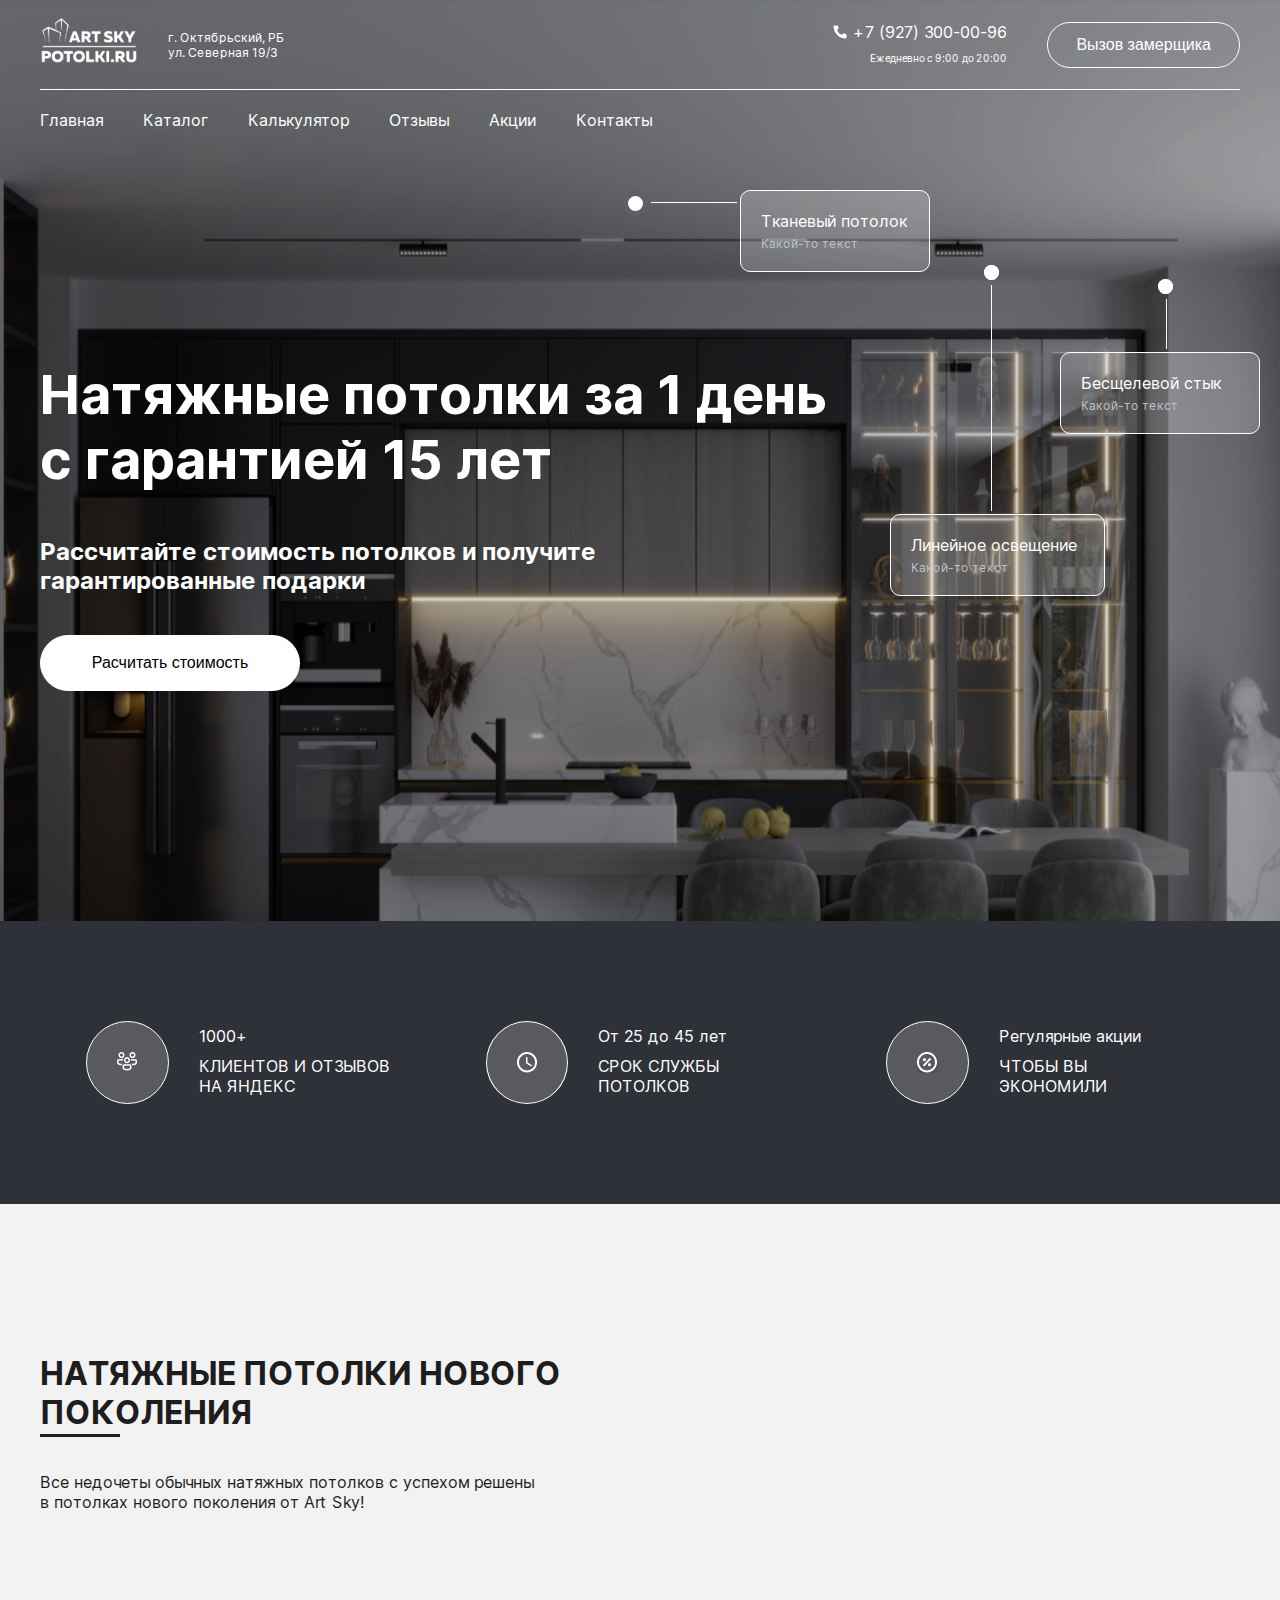
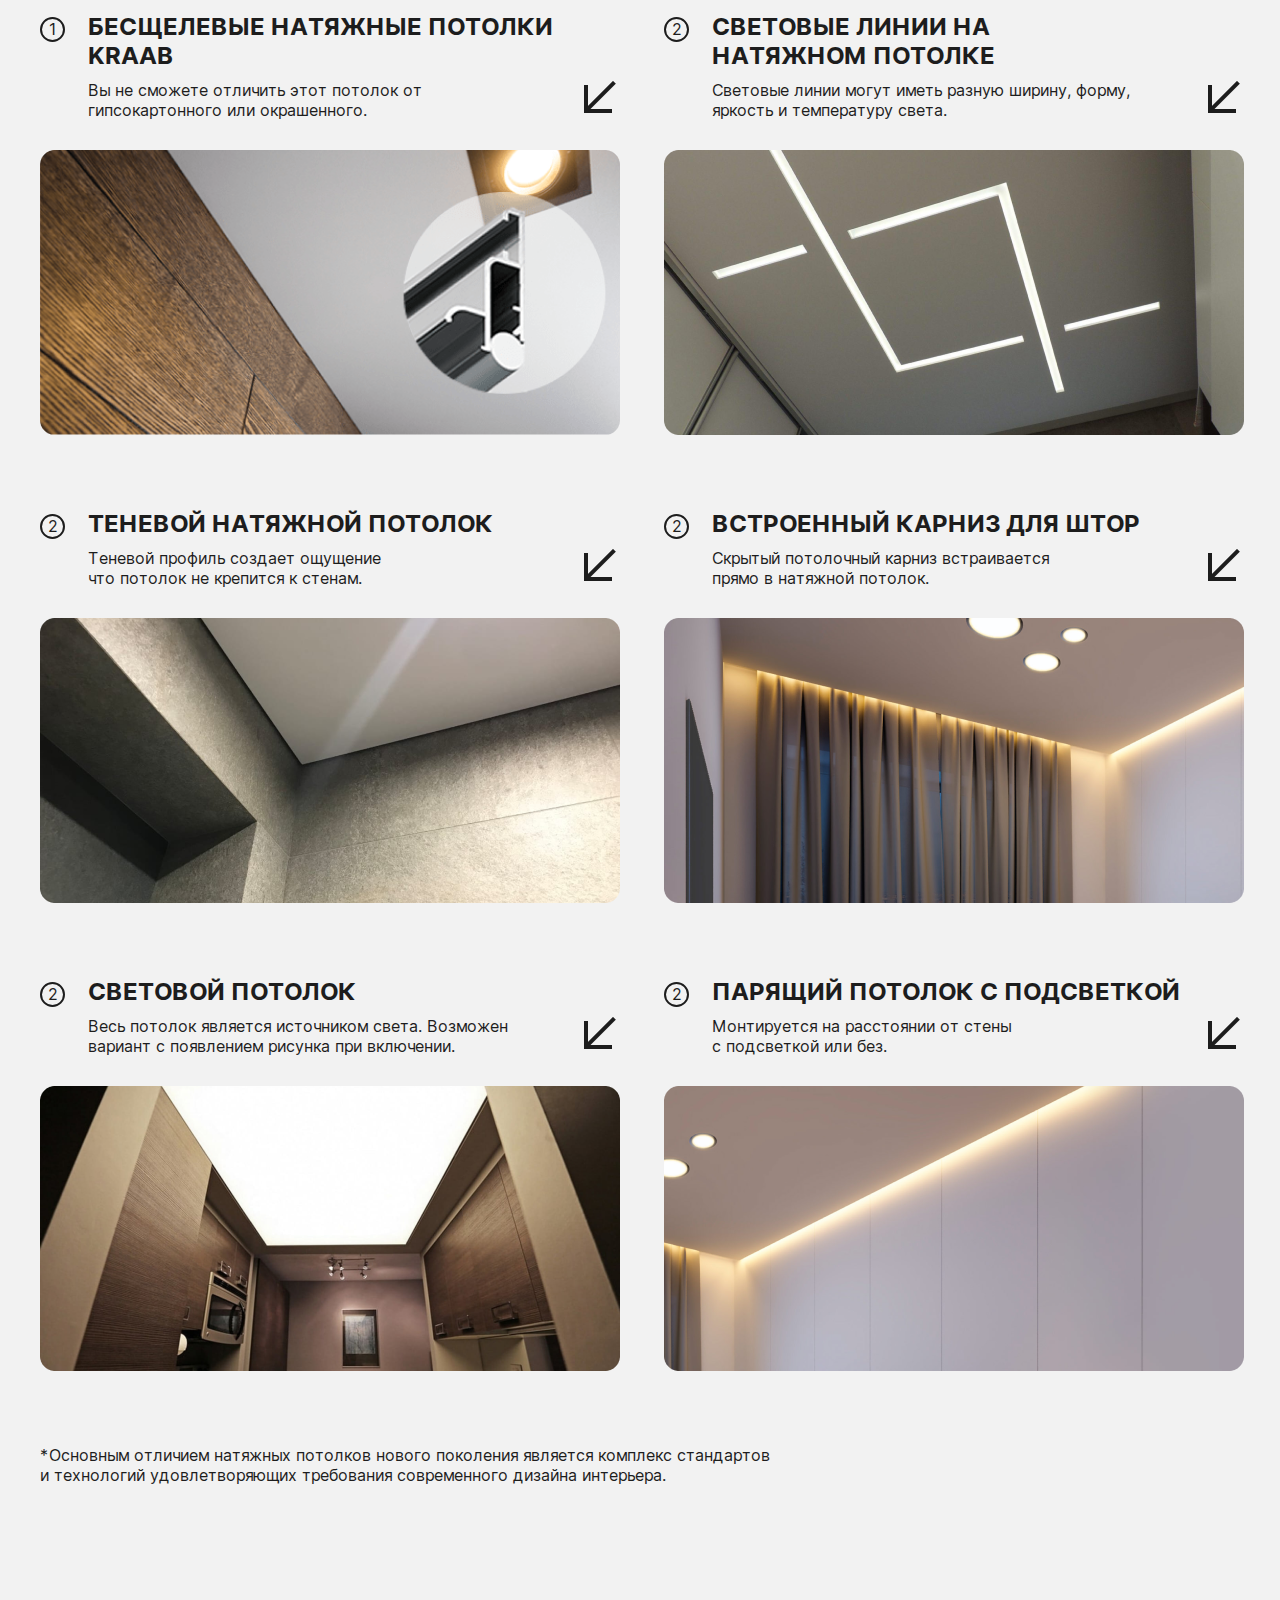
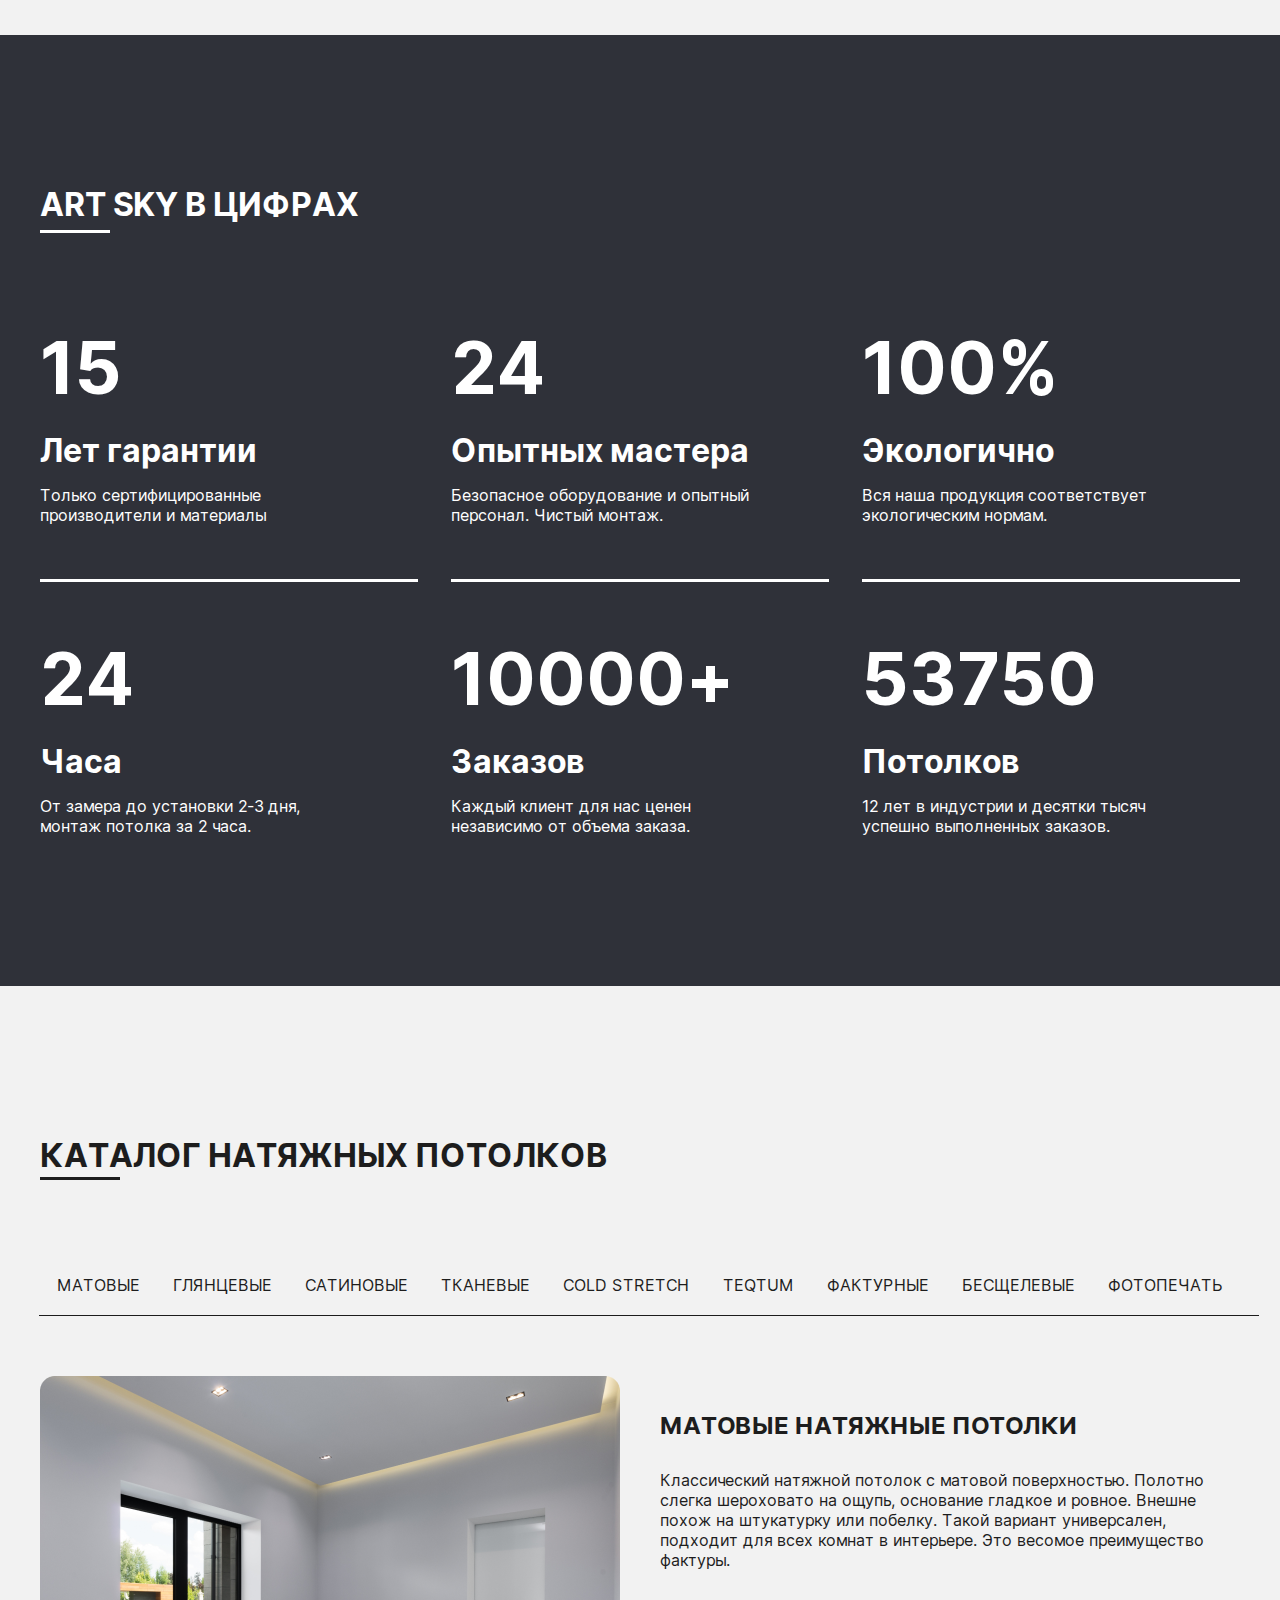
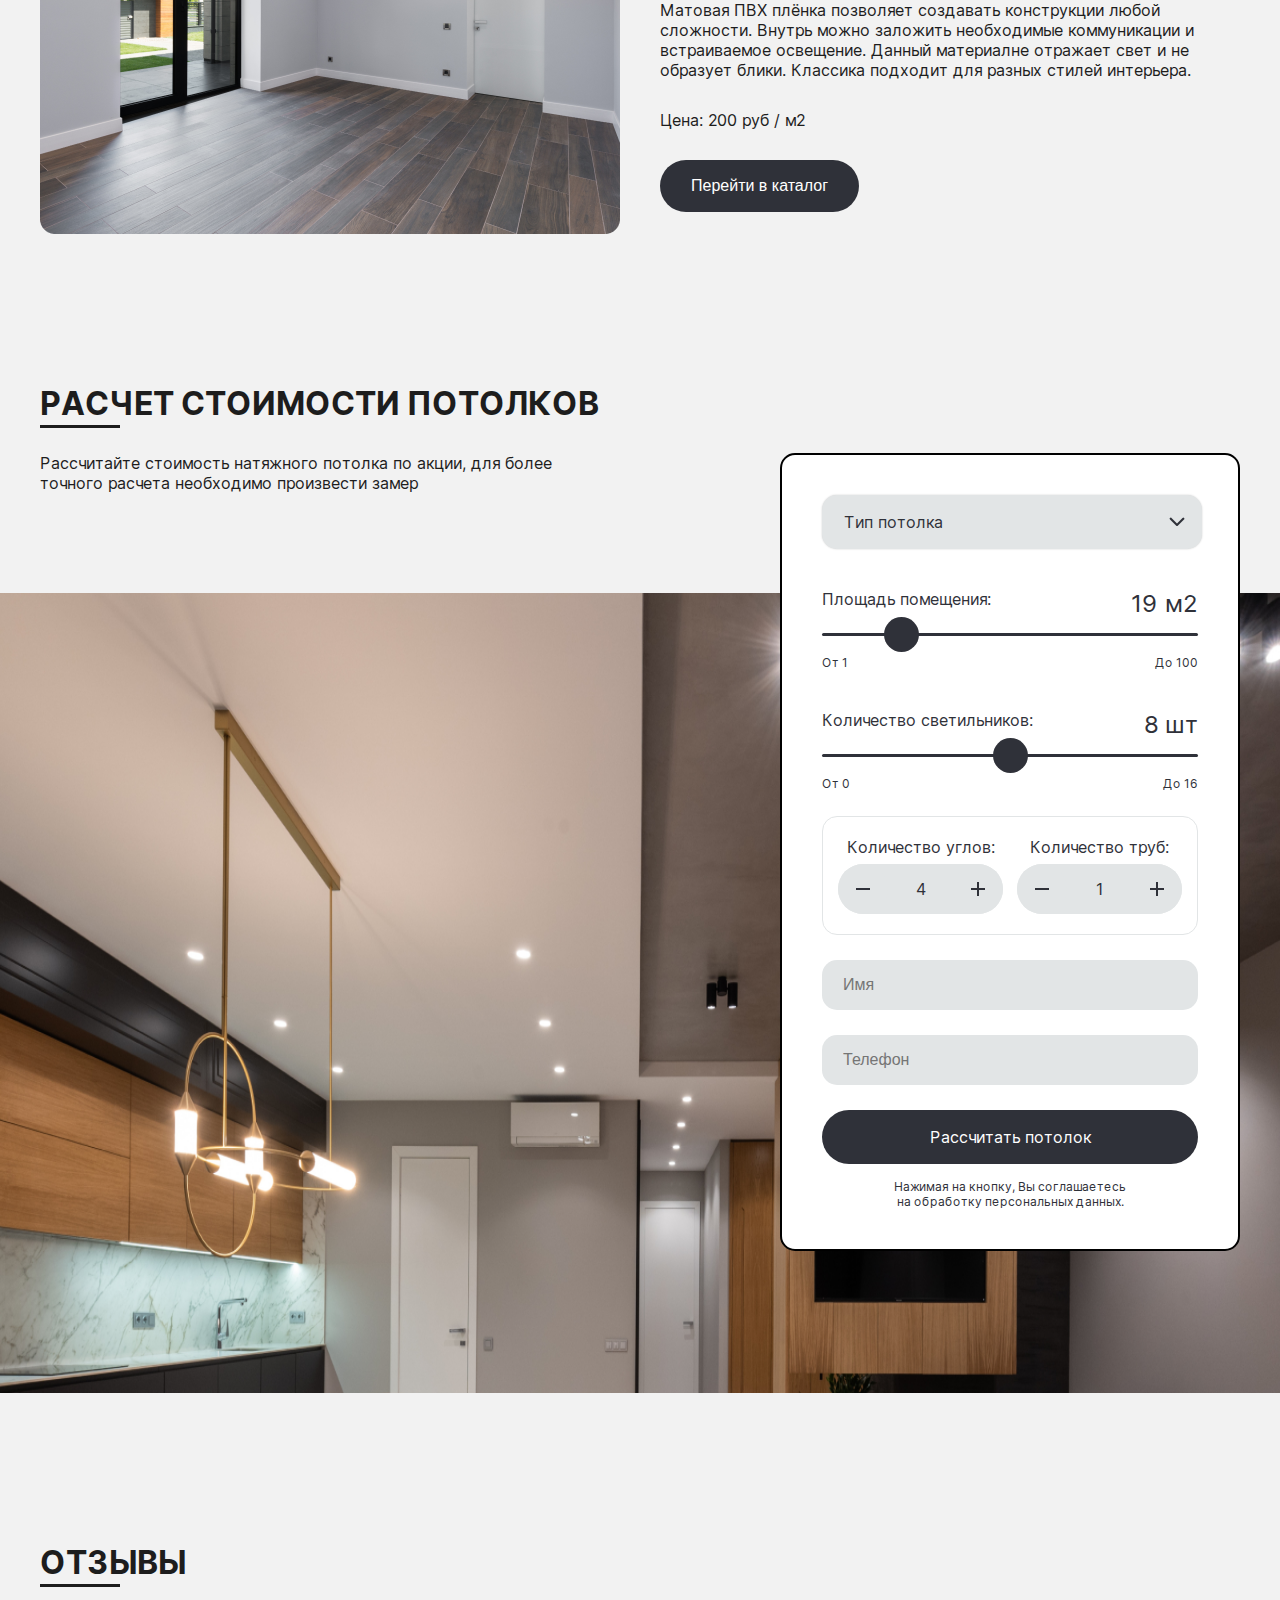
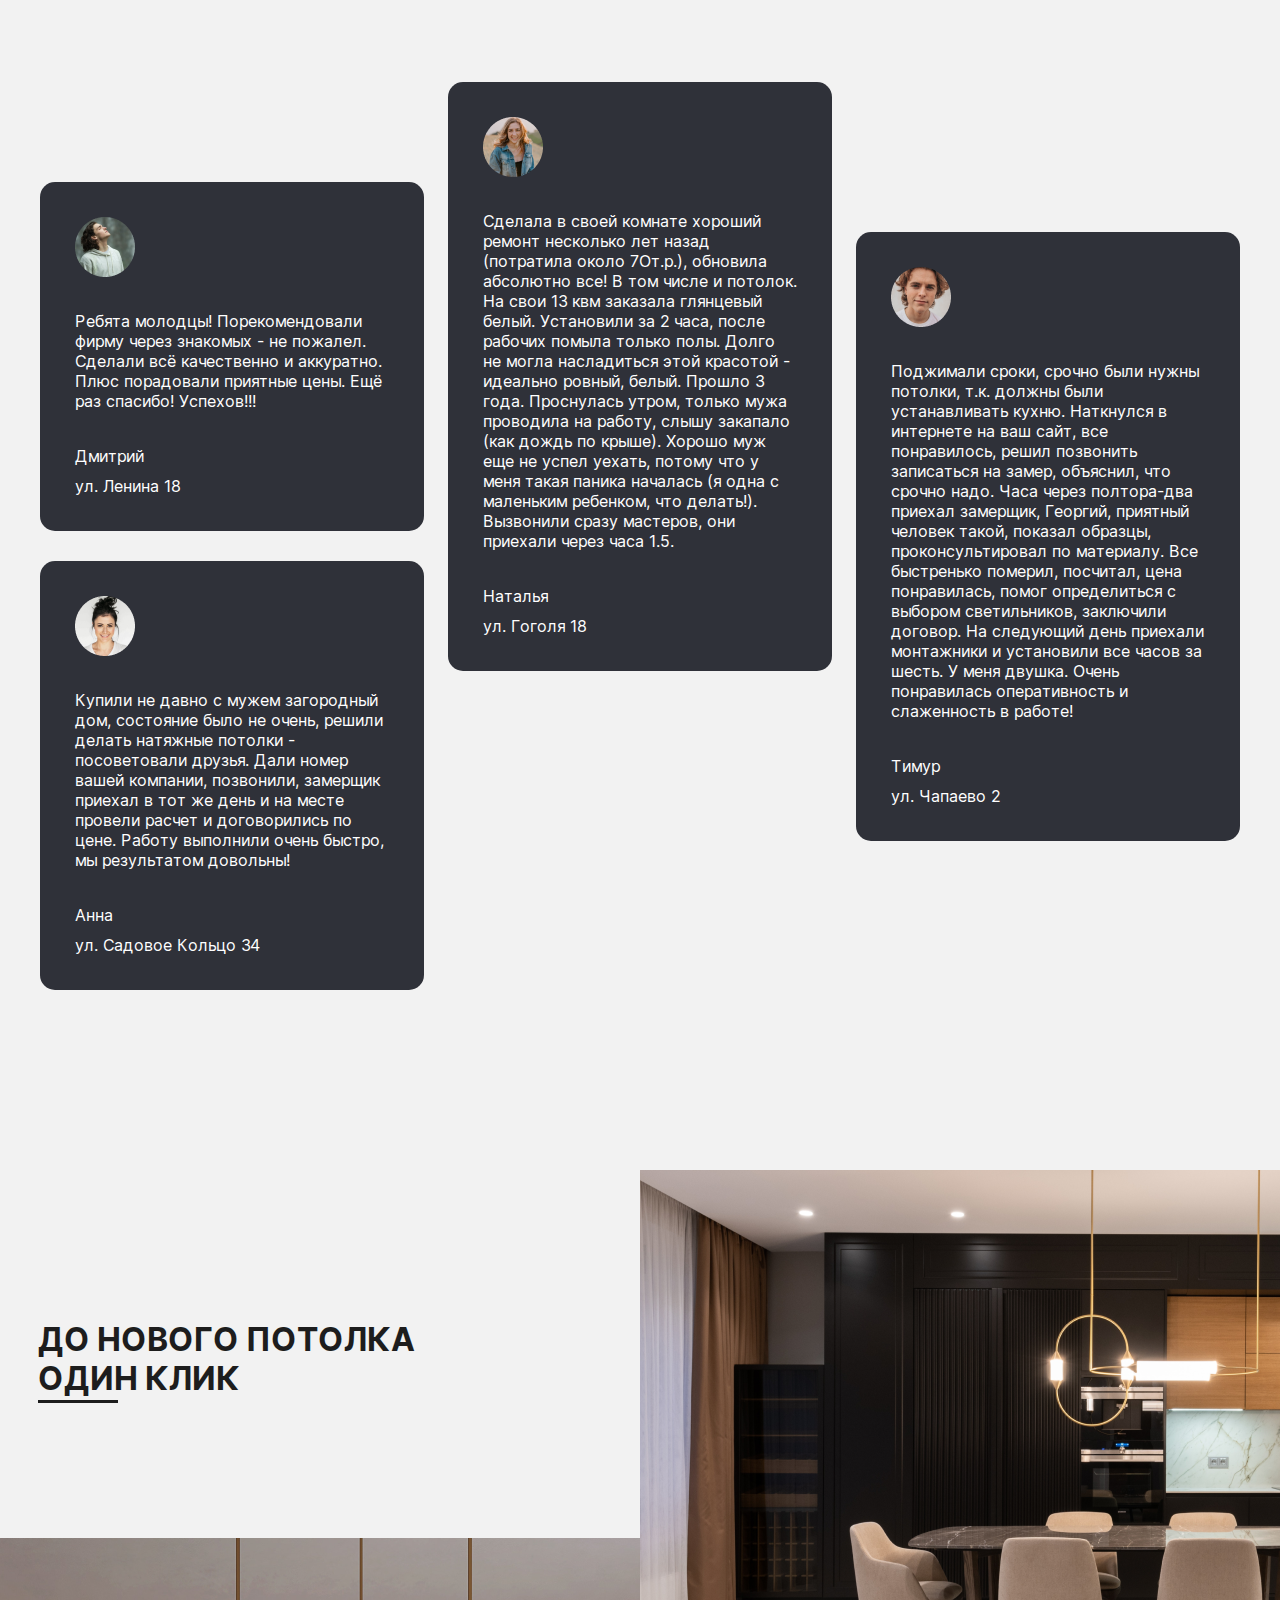
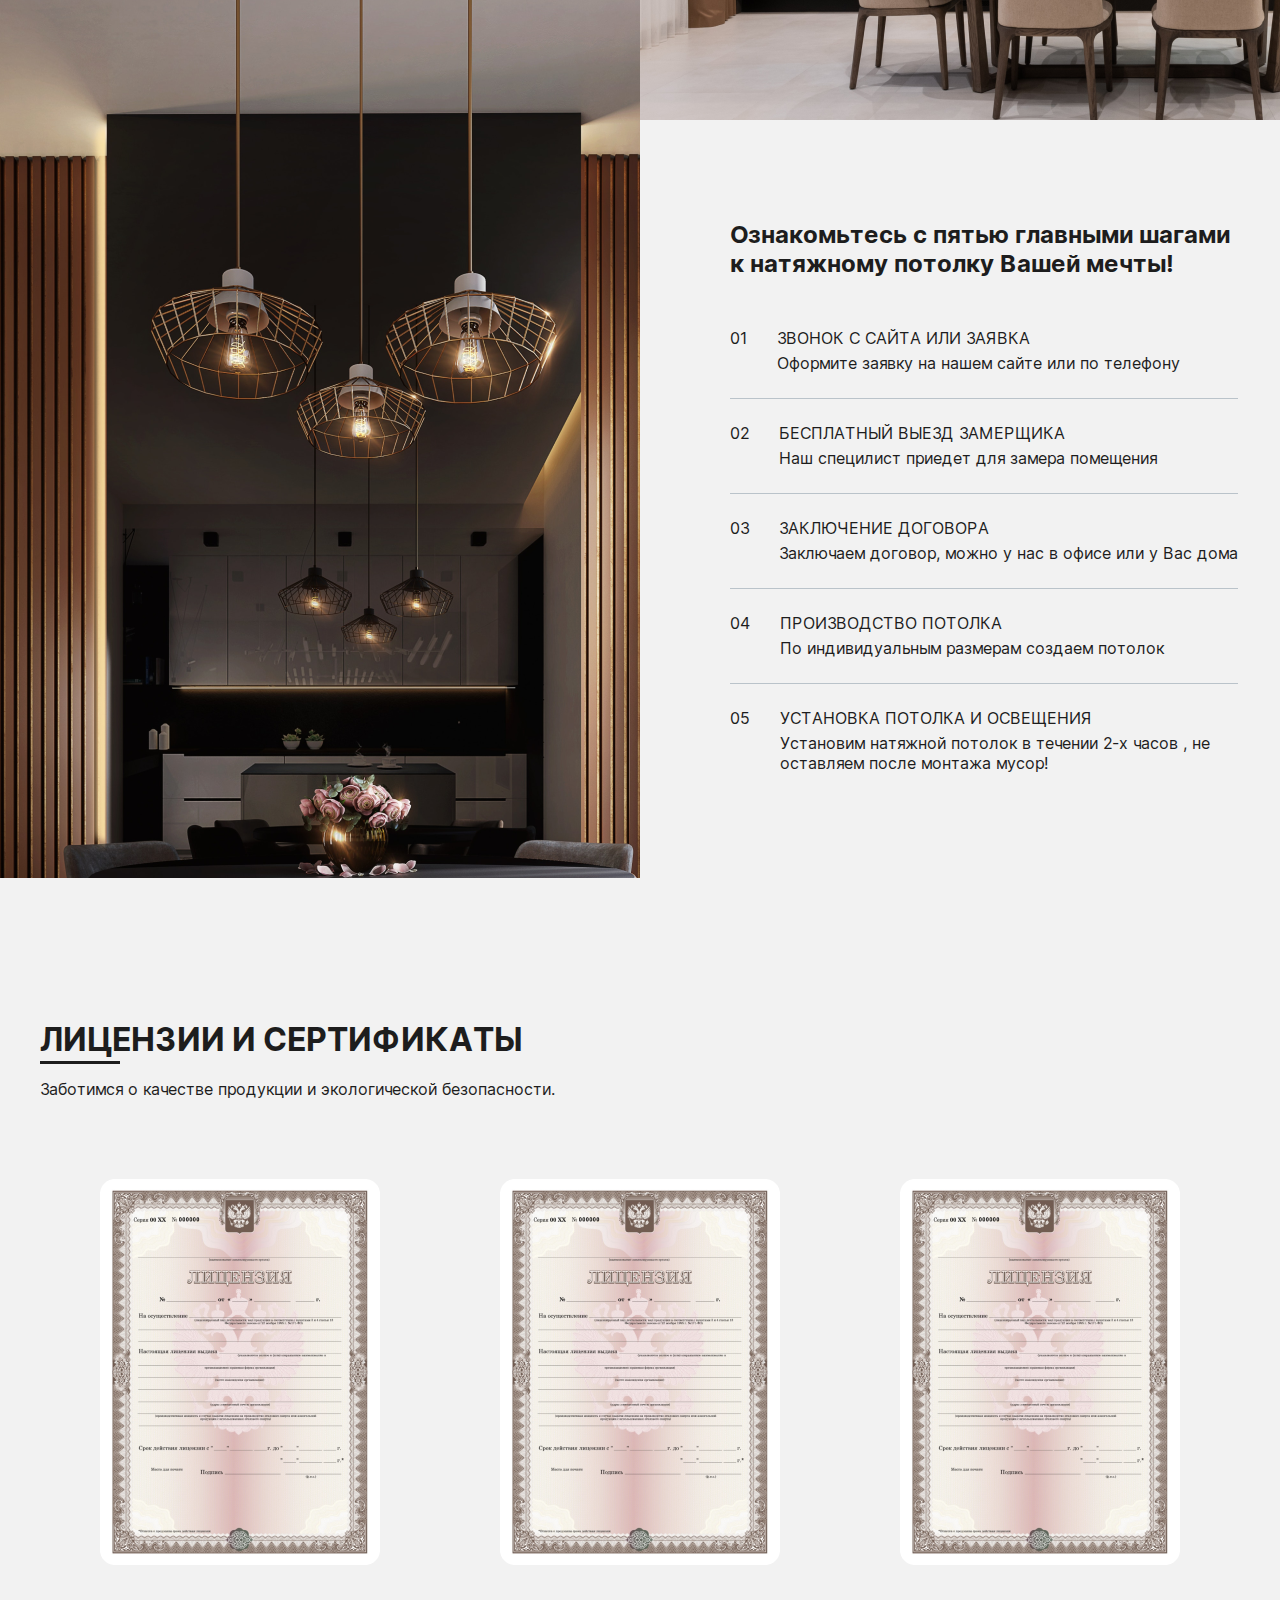
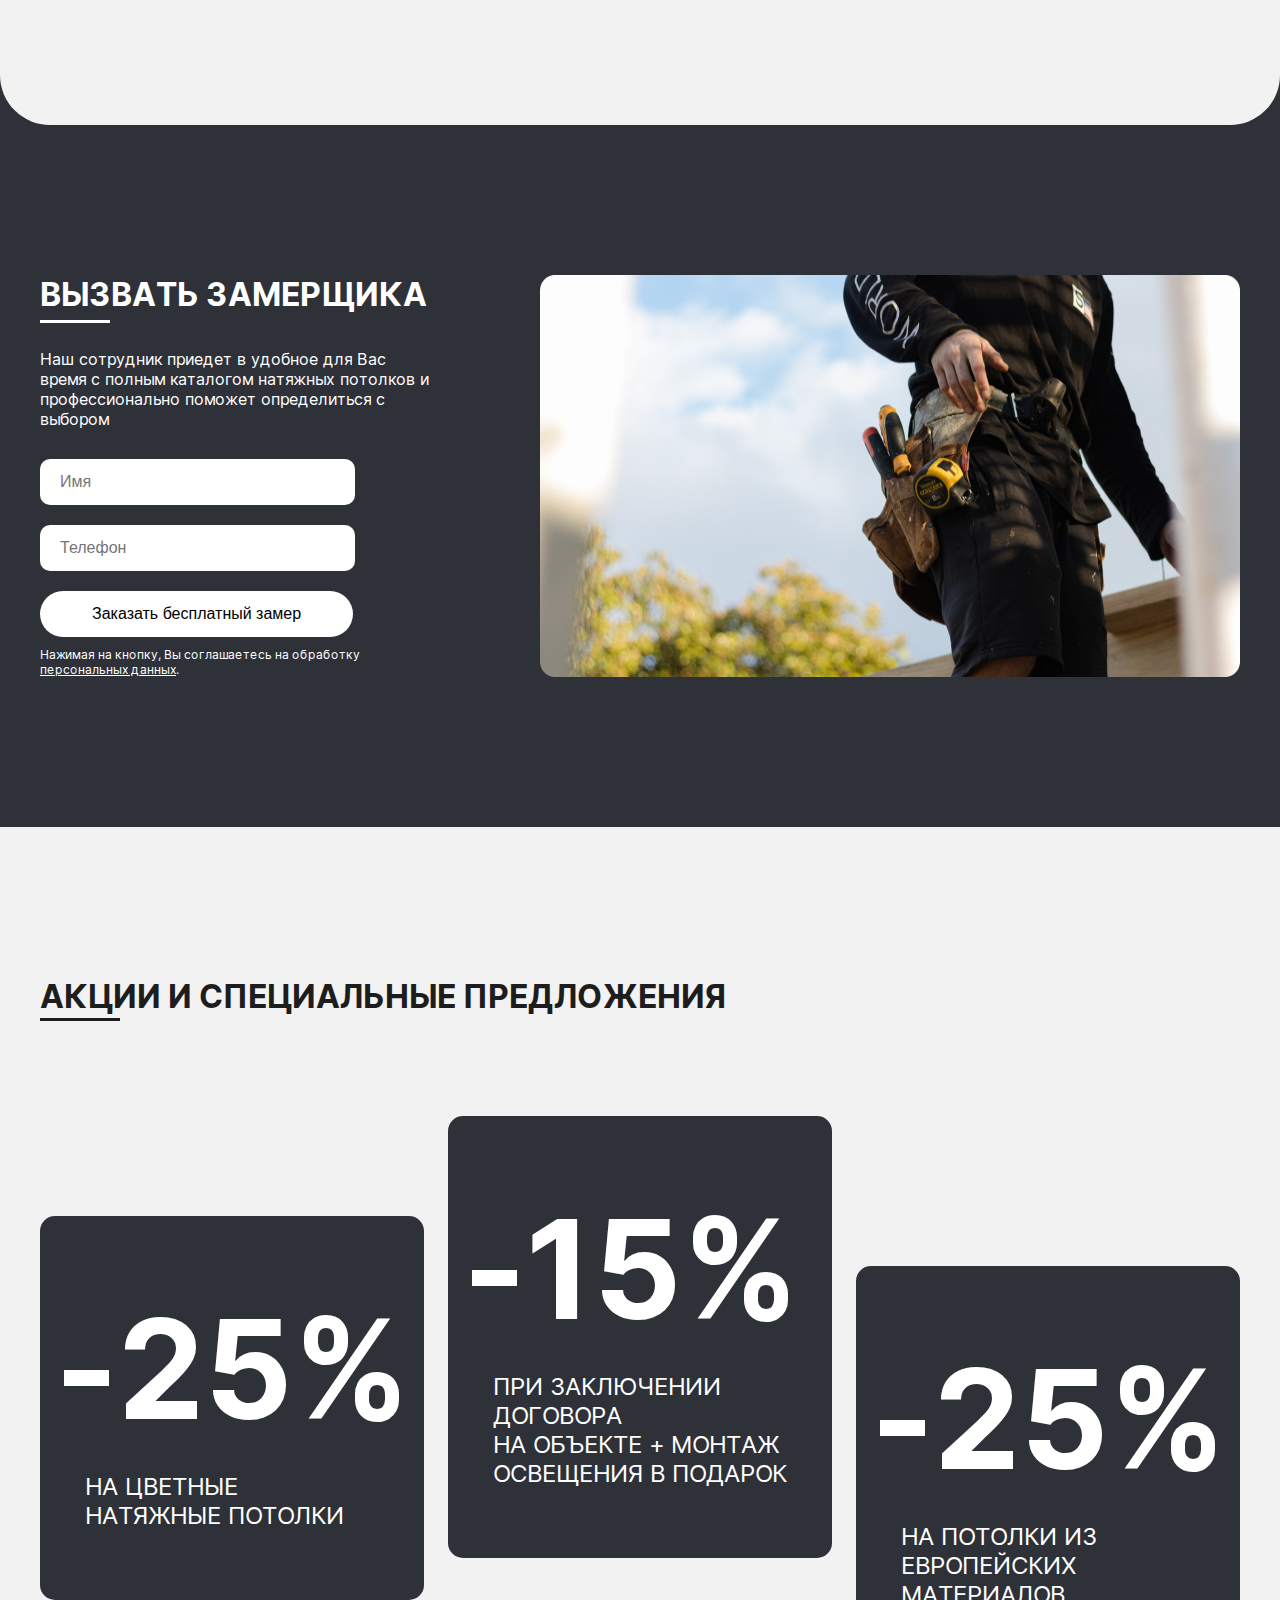
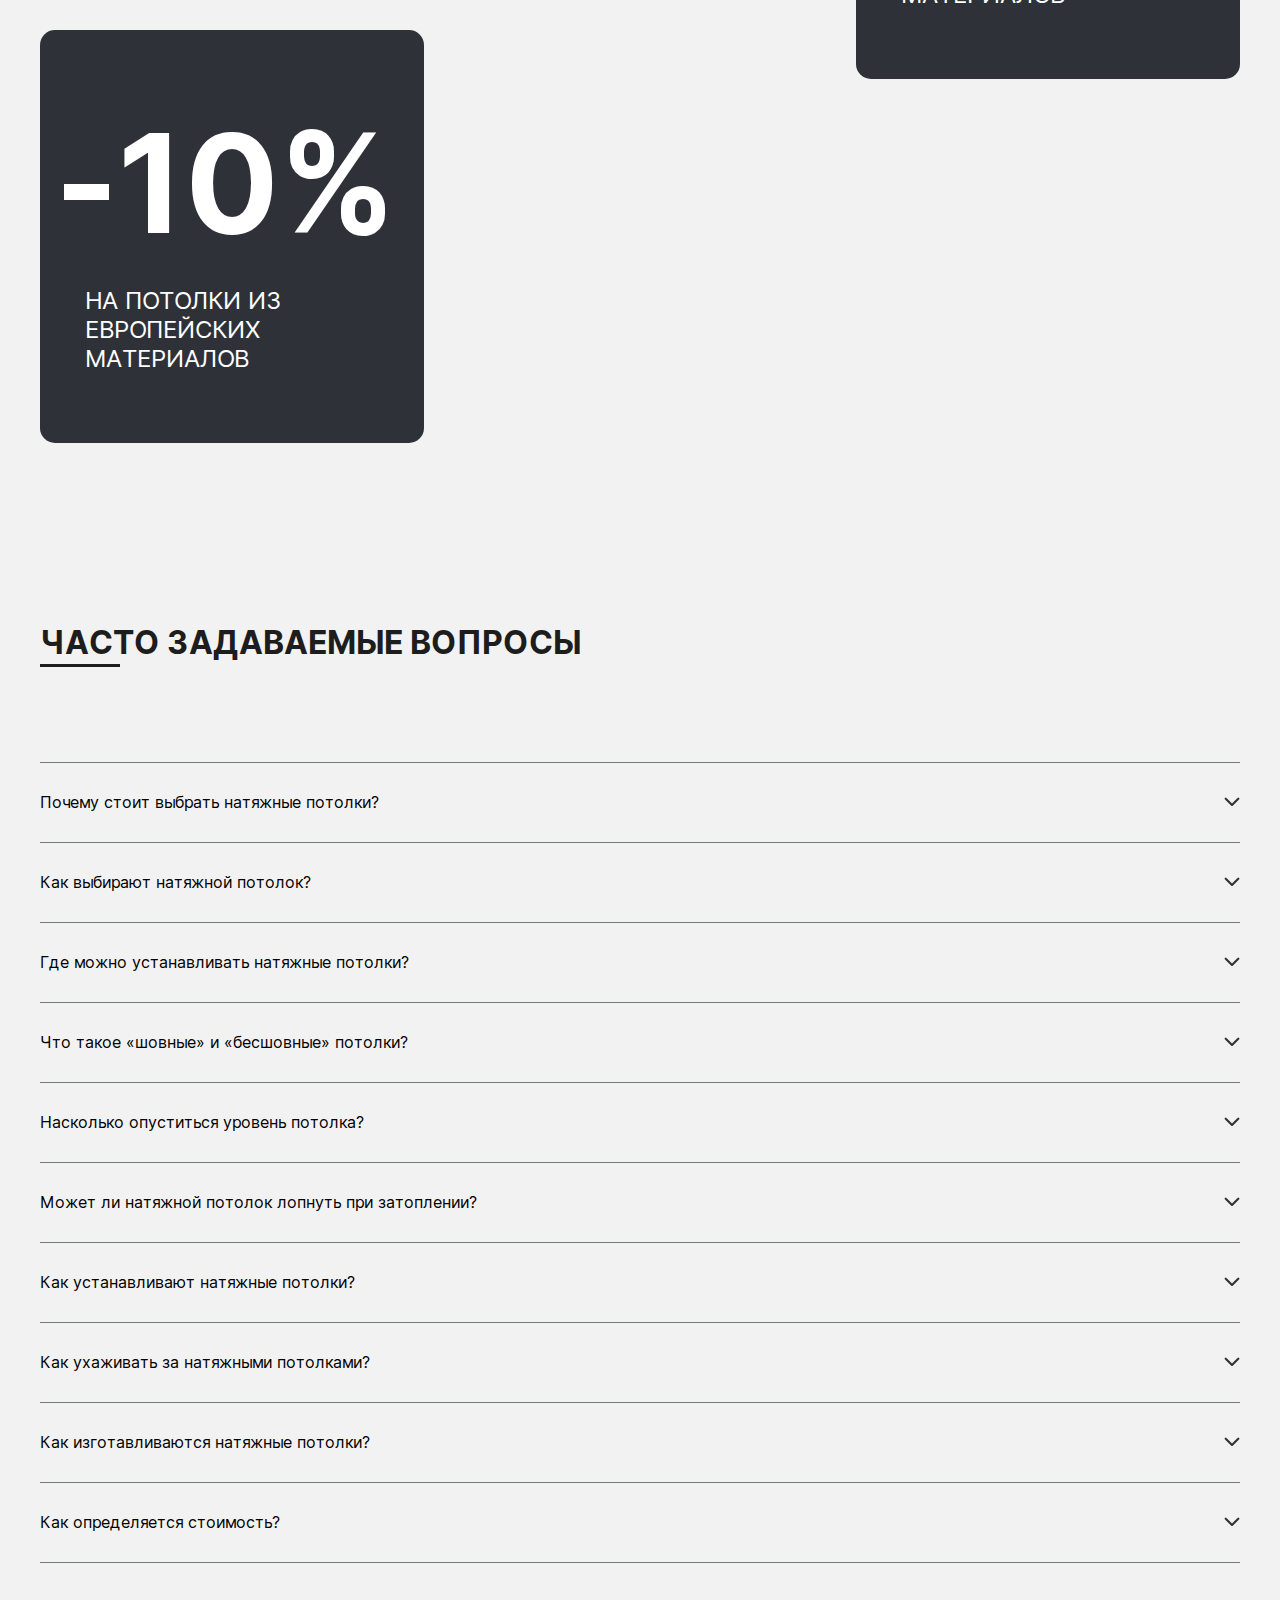
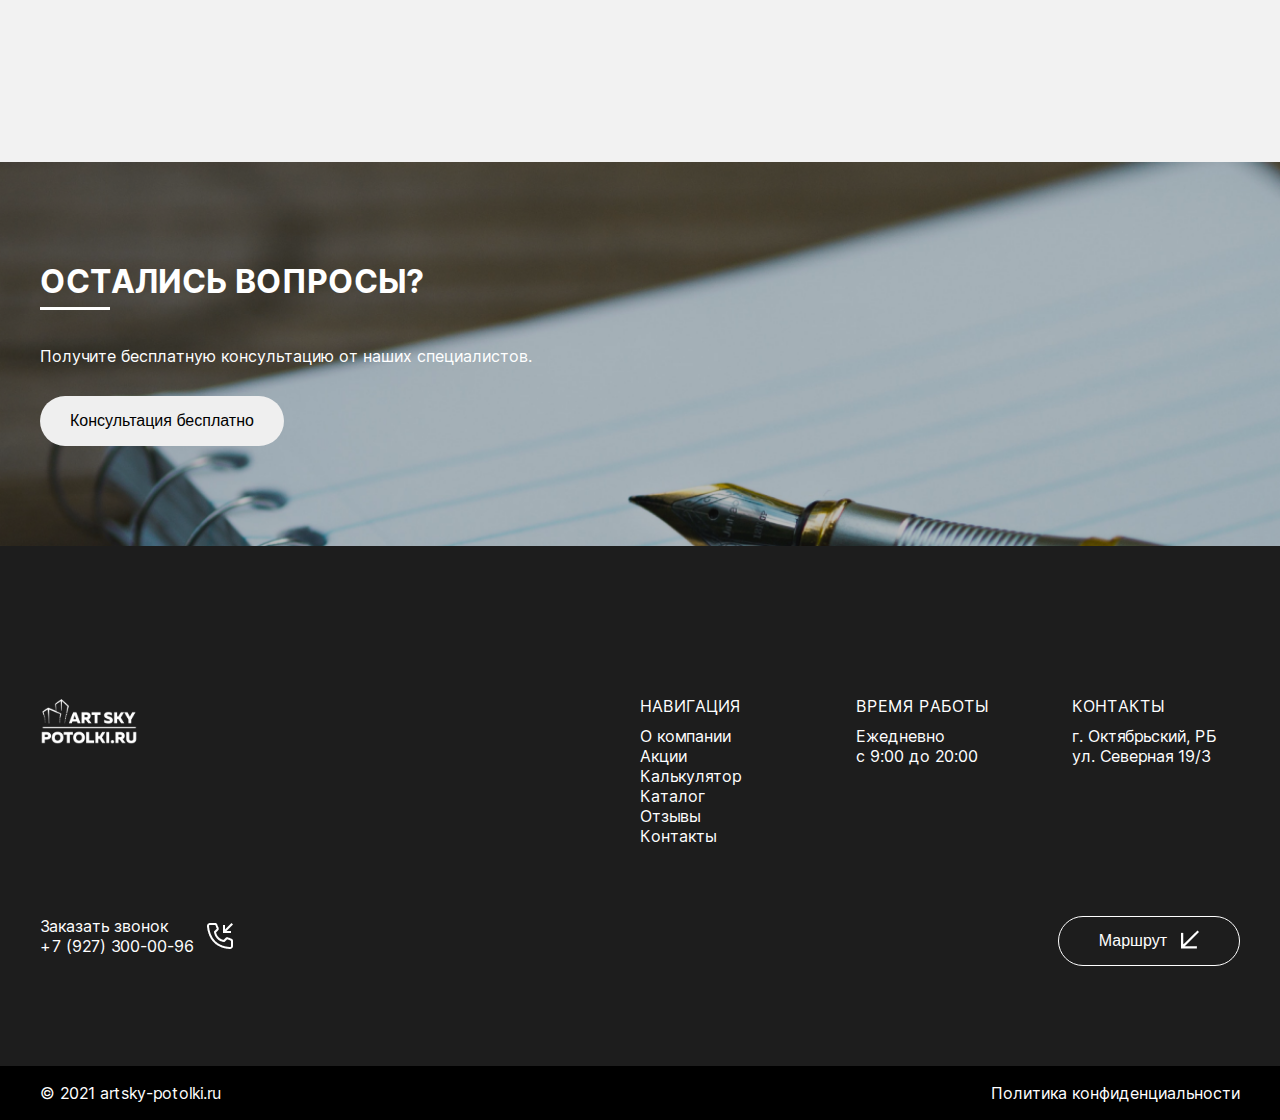
<file: index.html>
<!DOCTYPE html>
<html lang="en">
<head>
  <meta charset="UTF-8">
  <meta http-equiv="X-UA-Compatible" content="IE=edge">
  <meta name="viewport" content="width=device-width, initial-scale=1.0">
  <link rel="stylesheet" href="css/">
  <link rel="stylesheet" href="css/style.min.css">
  <title>Document</title>
</head>
<body>

  <header class="header">
    <div class="container">

      <div class="header__wrapper">
        <div class="header__left">
          <a href="/" class="header__logo">
            <img src="./images/logo.svg" alt="Натяжные потолки">
          </a>
          <div class="header__address">
            <p>г. Октябрьский, РБ</p>
            <p>ул. Северная 19/3</p>
          </div>
        </div>
        <div class="header__right">
          <div class="header__contact">
            <div class="header__number">
              <img src="./images/carbon_phone-filled.svg" alt="">
              <p>+7 (927) 300-00-96</p>
            </div>
            <p>Ежедневно с 9:00 до 20:00</p>
          </div>
          <button class="btn header__btn">Вызов замерщика</button>
        </div>
      </div>

      <div class="line"></div>

      <nav>
        <ul class="navbar">
          <li>Главная</li>
          <li>Каталог</li>
          <li>Калькулятор</li>
          <li>Отзывы</li>
          <li>Акции</li>
          <li>Контакты</li>
        </ul>
      </nav>

      <div class="header__content">
        <div class="header__rectangle rectangle__first">
          <p>Тканевый потолок</p>
          <p class="rectangle__text">Какой-то текст</p>
        </div>
        <div class="header__content__wrapper">
          <div class="content__left">
            <div class="header__title">Натяжные потолки за 1 день с гарантией 15 лет</div>
            <div class="header__text">Рассчитайте стоимость потолков и получите гарантированные подарки</div>
            <button class="btn header__content-btn">Расчитать стоимость</button>
          </div>
          <div class="content__right">
            <div class="header__rectangle rectangle__second">
              <p>Бесщелевой стык</p>
              <p class="rectangle__text">Какой-то текст</p>
            </div>
            <div class="header__rectangle rectangle__third">
              <p>Линейное освещение</p>
              <p class="rectangle__text">Какой-то текст</p>
            </div>
          </div>
        </div>
      </div>

    </div>
  </header>

  <section class="theses">
    <div class="container">

      <div class="theses__row">

        <div class="theses__item">
          <div class="theses__item-ico">
            <img src="images/tesis1.png" alt="">
          </div>
          <div class="theses__item-content">
            <div class="theses__item-title">1000+</div>
            <div class="theses__item-text">Клиентов и отзывов на Яндекс</div>
          </div>
        </div>

        <div class="theses__item">
          <div class="theses__item-ico">
            <img src="images/tesis2.png" alt="">
          </div>
          <div class="theses__item-content">
            <div class="theses__item-title">От 25 до 45 лет</div>
            <div class="theses__item-text">Срок службы потолков</div>
          </div>
        </div>

        <div class="theses__item">
          <div class="theses__item-ico">
            <img src="images/tesis3.png" alt="Регулярные акции, чтобы вы экономили">
          </div>
          <div class="theses__item-content">
            <div class="theses__item-title">Регулярные акции</div>
            <div class="theses__item-text">Чтобы вы экономили</div>
          </div>
        </div>

      </div>

    </div>
  </section>

  <section class="new-generation">
    <div class="container">

      <div class="black__title">Натяжные потолки нового поколения</div>
      <div class="new-generation__description">Все недочеты обычных натяжных потолков с успехом решены в потолках нового поколения от Art Sky!</div>

      <div class="new-generation__cards">

        <div class="new-generation__item">
          <div class="new-generation__item-content">
            <div class="new-generation__item-num">
              <span>1</span>
            </div>
            <div class="new-generation__item-block">
              <div class="new-generation__item-title">БЕСЩЕЛЕВЫЕ НАТЯЖНЫЕ ПОТОЛКИ KRAAB</div>
              <div class="new-generation__item-descr">
                <div class="new-generation__item-text">Вы не сможете отличить этот потолок от <br> гипсокартонного или окрашенного.</div>
                <a class="new-generation__item-arrow" href="/">
                  <img src="images/arrow.png" alt="">
                </a>
              </div>
            </div>
          </div>
          <img src="images/newGeneration1.png" alt="">
        </div>

        <div class="new-generation__item">
          <div class="new-generation__item-content">
            <div class="new-generation__item-num">
              <span>2</span>
            </div>
            <div class="new-generation__item-block">
              <div class="new-generation__item-title">СВЕТОВЫЕ ЛИНИИ НА <br> НАТЯЖНОМ ПОТОЛКЕ</div>
              <div class="new-generation__item-descr">
                <div class="new-generation__item-text">Световые линии могут иметь разную ширину, форму, <br> яркость и температуру света.</div>
                <a class="new-generation__item-arrow" href="/">
                  <img src="images/arrow.png" alt="">
                </a>
              </div>
            </div>
          </div>
          <img src="images/newGeneration2.png" alt="">
        </div>

        <div class="new-generation__item">
          <div class="new-generation__item-content">
            <div class="new-generation__item-num">
              <span>2</span>
            </div>
            <div class="new-generation__item-block">
              <div class="new-generation__item-title">ТЕНЕВОЙ НАТЯЖНОЙ ПОТОЛОК</div>
              <div class="new-generation__item-descr">
                <div class="new-generation__item-text">Теневой профиль создает ощущение <br> что потолок не крепится к стенам.</div>
                <a class="new-generation__item-arrow" href="/">
                  <img src="images/arrow.png" alt="">
                </a>
              </div>
            </div>
          </div>
          <img src="images/newGeneration3.png" alt="">
        </div>

        <div class="new-generation__item">
          <div class="new-generation__item-content">
            <div class="new-generation__item-num">
              <span>2</span>
            </div>
            <div class="new-generation__item-block">
              <div class="new-generation__item-title">ВСТРОЕННЫЙ КАРНИЗ ДЛЯ ШТОР</div>
              <div class="new-generation__item-descr">
                <div class="new-generation__item-text">Скрытый потолочный карниз встраивается <br> прямо в натяжной потолок.</div>
                <a class="new-generation__item-arrow" href="/">
                  <img src="images/arrow.png" alt="">
                </a>
              </div>
            </div>
          </div>
          <img src="images/newGeneration4.png" alt="">
        </div>

        <div class="new-generation__item">
          <div class="new-generation__item-content">
            <div class="new-generation__item-num">
              <span>2</span>
            </div>
            <div class="new-generation__item-block">
              <div class="new-generation__item-title">СВЕТОВОЙ ПОТОЛОК</div>
              <div class="new-generation__item-descr">
                <div class="new-generation__item-text">Весь потолок является источником света. Возможен <br> вариант с появлением рисунка при включении.</div>
                <a class="new-generation__item-arrow" href="/">
                  <img src="images/arrow.png" alt="">
                </a>
              </div>
            </div>
          </div>
          <img src="images/newGeneration5.png" alt="">
        </div>

        <div class="new-generation__item">
          <div class="new-generation__item-content">
            <div class="new-generation__item-num">
              <span>2</span>
            </div>
            <div class="new-generation__item-block">
              <div class="new-generation__item-title">ПАРЯЩИЙ ПОТОЛОК С ПОДСВЕТКОЙ</div>
              <div class="new-generation__item-descr">
                <div class="new-generation__item-text">Монтируется на расстоянии от стены <br> с подсветкой или без.</div>
                <a class="new-generation__item-arrow" href="/">
                  <img src="images/arrow.png" alt="">
                </a>
              </div>
            </div>
          </div>
          <img src="images/newGeneration6.png" alt="">
        </div>

      </div>

      <p>*Основным отличием натяжных потолков нового поколения является комплекс стандартов <br> и технологий удовлетворяющих требования современного дизайна интерьера.</p>

    </div>
  </section>

  <section class="numbers">
    <div class="container">

      <div class="white__title">Art Sky В ЦИФРАХ </div>

      <div class="numbers__content">

        <div class="numbers__item">
          <div class="numbers__item-num">15</div>
          <div class="numbers__item-title">Лет гарантии</div>
          <div class="numbers__item-text">Только сертифицированные <br> производители и материалы</div>
        </div>

        <div class="numbers__item">
          <div class="numbers__item-num">24</div>
          <div class="numbers__item-title">Опытных мастера</div>
          <div class="numbers__item-text">Безопасное оборудование и опытный <br> персонал. Чистый монтаж.</div>
        </div>

        <div class="numbers__item">
          <div class="numbers__item-num">100%</div>
          <div class="numbers__item-title">Экологично</div>
          <div class="numbers__item-text">Вся наша продукция соответствует <br> экологическим нормам.</div>
        </div>

        <div class="numbers__item">
          <div class="numbers__item-num">24</div>
          <div class="numbers__item-title">Часа</div>
          <div class="numbers__item-text">От замера до установки 2-3 дня,<br> монтаж потолка за 2 часа.</div>
        </div>

        <div class="numbers__item">
          <div class="numbers__item-num">10000+</div>
          <div class="numbers__item-title">Заказов</div>
          <div class="numbers__item-text">Каждый клиент для нас ценен <br> независимо от объема заказа.</div>
        </div>

        <div class="numbers__item">
          <div class="numbers__item-num">53750</div>
          <div class="numbers__item-title">Потолков</div>
          <div class="numbers__item-text">12 лет в индустрии и десятки тысяч <br> успешно выполненных заказов.</div>
        </div>

      </div>

    </div>
  </section>

  <section class="catalog">
    <div class="container">

      <div class="black__title">КАТАЛОГ НАТЯЖНЫХ ПОТОЛКОВ</div>

      <div class="catalog__content">

        <ul class="catalog__list">
          <li class="catalog__item">МАТОВЫЕ</li>
          <li class="catalog__item">ГЛЯНЦЕВЫЕ</li>
          <li class="catalog__item">САТИНОВЫЕ</li>
          <li class="catalog__item">ТКАНЕВЫЕ</li>
          <li class="catalog__item">COLD STRETCH</li>
          <li class="catalog__item">TEQTUM</li>
          <li class="catalog__item">ФАКТУРНЫЕ</li>
          <li class="catalog__item">БЕСЩЕЛЕВЫЕ</li>
          <li class="catalog__item">ФОТОПЕЧАТЬ</li>
        </ul>

        <div class="catalog__list-line"></div>

        <div class="catalog__item-content">
          <img src="images/catalogMatovy.png" alt="">
          <div class="catalog__item-info">
            <div class="catalog__item-title">МАТОВЫЕ НАТЯЖНЫЕ ПОТОЛКИ</div>
            <div class="catalog__item-text">
              <p>
                Классический натяжной потолок с матовой поверхностью. Полотно слегка шероховато на ощупь, основание гладкое и ровное. Внешне похож на штукатурку или побелку. Такой вариант универсален, подходит для всех комнат в интерьере. Это весомое преимущество фактуры.
              </p>
              <p>
                Матовая ПВХ плёнка позволяет создавать конструкции любой сложности. Внутрь можно заложить необходимые коммуникации и встраиваемое освещение. Данный материалне отражает свет и не образует блики. Классика подходит для разных стилей интерьера.
              </p>
            </div>
            <div class="catalog__item-price">
              <p>Цена: 200 руб / м2</p>
            </div>
            <button class="btn catalog__item-btn">Перейти в каталог</button>
          </div>
        </div>

      </div>

    </div>
  </section>

  <section class="calc">
    <div class="container">

      <div class="black__title">РАСЧЕТ СТОИМОСТИ ПОТОЛКОВ</div>
      <div class="calc-descr">Рассчитайте стоимость натяжного потолка по акции, для более <br> точного расчета необходимо произвести замер</div>

    </div>

      <div class="calc__wrapper">
        <div class="calc__container">
          <div class="calc__content">

            <div class="dropdown">
              <div class="select">
                <span>Тип потолка</span>
                <img src="images/arrowBottom.png" alt="">
              </div>
              <ul class="dropdown-menu">
                <li id="1">Матовый</li>
                <li id="2">Глянцевый</li>
                <li id="3">Сатиновый</li>
                <li id="4">Тканевый</li>
                <li id="5">COLD STRETCH</li>
                <li id="6">TEQTUM</li>
                <li id="7">Фактурный</li>
                <li id="8">Бесщелевой</li>
                <li id="9">Фотопечать</li>
              </ul>
            </div>

            <div class="calc__square">
              <div class="calc__square-text">
                <span>Площадь помещения:</span>
                <p><span id="calc__square-text__num">10</span> м2</p>
              </div>
              <div class="calc__slidecontainer">
                <input type="range" min="1" max="100" value="19" class="calc__slider" id="myRange">
              </div>
              <div class="calc__from-to">
                <p>От 1</p>
                <p>До 100</p>
              </div>
            </div>

            <div class="calc__lamp">
              <div class="calc__lamp-text">
                <span>Количество светильников:</span>
                <p><span id="calc__lamp-text__num">8</span> шт</p>
              </div>
              <div class="calc__slidecontainer">
                <input type="range" min="0" max="16" value="8" class="calc__slider" id="myRange2">
              </div>
              <div class="calc__from-to">
                <p>От 0</p>
                <p>До 16</p>
              </div>
            </div>

            <div class="calc__counter">
              <div class="calc__counter-content">
                <p>Количество углов:</p>
                <div class="calc__counter-btns">
                  <button class="calc__btn corners-minus">
                    <img src="images/minus.png" alt="">
                  </button>
                  <p class="corners-num">4</p>
                  <button id="" class="calc__btn corners-plus">
                    <img src="images/plus.png" alt="">
                  </button>

                </div>
              </div>
              <div class="calc__counter-content">
                <p>Количество труб:</p>
                <div class="calc__counter-btns">
                  <button class="calc__btn pipes-minus">
                    <img src="images/minus.png" alt="">
                  </button>
                  <p class="pipes-num">1</p>
                  <button class="calc__btn pipes-plus">
                    <img src="images/plus.png" alt="">
                  </button>
                </div>
              </div>

            </div>

            <input class="calc__counter-input input-name" placeholder="Имя" type="text"></input> <br>
            <input class="calc__counter-input input-phone" placeholder="Телефон" type="tel"></input>
            <div class="calc__counter-btn btn">Рассчитать потолок</div>
            <div class="calc__counter-footer">
              <p>Нажимая на кнопку, Вы соглашаетесь <br> на обработку персональных данных.</p>
            </div>

          </div>
        </div>
      </div>

  </section>

  <section class="reviews">
    <div class="container">

      <div class="black__title">Отзывы</div>

      <div class="reviews__columns">
        <div class="reviews__column1">
          <div class="reviews__content">
            <img src="images/reviewDmitry.png" alt="">
            <p class="reviews__text">Ребята молодцы! Порекомендовали фирму через знакомых - не пожалел. Сделали всё качественно и аккуратно. Плюс порадовали приятные цены. Ещё раз спасибо! Успехов!!!</p>
            <p class="reviews__name">Дмитрий</p>
            <p class="reviews__address">ул. Ленина 18</p>
          </div>
          <div class="reviews__content">
            <img src="images/reviewAnna.png" alt="">
            <p class="reviews__text">Купили не давно с мужем загородный дом, состояние было не очень, решили делать натяжные потолки - посоветовали друзья. Дали номер вашей компании, позвонили, замерщик приехал в тот же день и на месте провели расчет и договорились по цене. Работу выполнили очень быстро, мы результатом довольны!</p>
            <p class="reviews__name">Анна</p>
            <p class="reviews__address">ул. Садовое Кольцо 34</p>
          </div>
        </div>
        <div class="reviews__column2">
          <div class="reviews__content">
            <img src="images/reviewNatalya.png" alt="">
            <p class="reviews__text">Сделала в своей комнате хороший ремонт несколько лет назад (потратила около 7От.р.), обновила абсолютно все! В том числе и потолок. На свои 13 квм заказала глянцевый белый. Установили за 2 часа, после рабочих помыла только полы. Долго не могла насладиться этой красотой - идеально ровный, белый. Прошло 3 года. Проснулась утром, только мужа проводила на работу, слышу закапало (как дождь по крыше). Хорошо муж еще не успел уехать, потому что у меня такая паника началась (я одна с маленьким ребенком, что делать!). Вызвонили сразу мастеров, они приехали через часа 1.5.</p>
            <p class="reviews__name">Наталья</p>
            <p class="reviews__address">ул. Гоголя 18</p>
          </div>
        </div>
        <div class="reviews__column3">
          <div class="reviews__content">
            <img src="images/reviewTimur.png" alt="">
            <p class="reviews__text">Поджимали сроки, срочно были нужны потолки, т.к. должны были устанавливать кухню. Наткнулся в интернете на ваш сайт, все понравилось, решил позвонить записаться на замер, объяснил, что срочно надо. Часа через полтора-два приехал замерщик, Георгий, приятный человек такой, показал образцы, проконсультировал по материалу. Все быстренько померил, посчитал, цена понравилась, помог определиться с выбором светильников, заключили договор. На следующий день приехали монтажники и установили все часов за шесть. У меня двушка. Очень понравилась оперативность и слаженность в работе!</p>
            <p class="reviews__name">Тимур</p>
            <p class="reviews__address">ул. Чапаево 2</p>
          </div>
        </div>
      </div>

    </div>
  </section>

  <section class="steps">
    <div class="steps__left">
      <div class="steps__left-container">
        <div class="black__title">ДО НОВОГО ПОТОЛКА <br> ОДИН КЛИК</div>
      </div>
      <div class="steps__left-img"></div>
      <!-- <img src="images/bgSteps2.png" alt=""> -->
    </div>
    <div class="steps__right">
      <div class="steps__right-img"></div>
      <div class="steps__right-container">
        <div class="steps__right-content">
          <div class="steps__right-title">Ознакомьтесь с пятью главными шагами к натяжному потолку Вашей мечты!</div>

          <div class="steps__right-item">
            <div class="steps__right-item-num">01</div>
            <div class="steps__right-item-text">
              <div class="steps__right-item-title">Звонок с сайта или заявка</div>
              <div class="steps__right-item-descr">Оформите заявку на нашем сайте или по телефону</div>
            </div>
          </div>

          <div class="steps__right-item">
            <div class="steps__right-item-num">02</div>
            <div class="steps__right-item-text">
              <div class="steps__right-item-title">Бесплатный выезд замерщика</div>
              <div class="steps__right-item-descr">Наш специлист приедет для замера помещения</div>
            </div>
          </div>

          <div class="steps__right-item">
            <div class="steps__right-item-num">03</div>
            <div class="steps__right-item-text">
              <div class="steps__right-item-title">Заключение договора</div>
              <div class="steps__right-item-descr">Заключаем договор, можно у нас в офисе или у Вас дома</div>
            </div>
          </div>

          <div class="steps__right-item">
            <div class="steps__right-item-num">04</div>
            <div class="steps__right-item-text">
              <div class="steps__right-item-title">Производство потолка</div>
              <div class="steps__right-item-descr">По индивидуальным размерам создаем потолок</div>
            </div>
          </div>

          <div class="steps__right-item">
            <div class="steps__right-item-num">05</div>
            <div class="steps__right-item-text">
              <div class="steps__right-item-title">Установка потолка и освещения</div>
              <div class="steps__right-item-descr">Установим натяжной потолок в течении 2-х часов , не оставляем после монтажа мусор!</div>
            </div>
          </div>

      </div>
    </div>
  </section>

  <section class="licenses">
    <div class="container">

      <div class="black__title">ЛИЦЕНЗИИ И СЕРТИФИКАТЫ</div>
      <div class="licenses__descr">
        Заботимся о качестве продукции и экологической безопасности.
      </div>

      <div class="licenses__content">
        <img src="images/license.png" alt="">
        <img src="images/license.png" alt="">
        <img src="images/license.png" alt="">
      </div>

    </div>
  </section>

  <section class="measurer">
    <div class="container">
      <div class="measurer__content">
        <div class="white__title">ВЫЗВАТЬ ЗАМЕРЩИКА</div>
        <div class="measurer__content-text">Наш сотрудник приедет в удобное для Вас время с полным каталогом натяжных потолков и профессионально поможет определиться с выбором</div>
        <input class="measurer__content-input input-name" type="text" placeholder="Имя"> <br>
        <input class="measurer__content-input input-phone" type="tel" placeholder="Телефон"> <br>
        <button class="measurer__content-btn btn">Заказать бесплатный замер</button>
        <p class="measurer__content-footer">Нажимая на кнопку, Вы соглашаетесь на обработку <br> <a href="/">персональных данных</a>.</p>
      </div>
      <img src="images/measurer.png" alt="">
    </div>
  </section>

  <section class="stocks">
    <div class="container">

      <div class="black__title">АКЦИИ И СПЕЦИАЛЬНЫЕ ПРЕДЛОЖЕНИЯ</div>

      <div class="stocks__columns">
        <div class="stocks__column1">
          <div class="stocks__content">
            <p class="stocks__num">-25%</p>
            <p class="stocks__text">на цветные <br> натяжные потолки</p>
          </div>
          <div class="stocks__content">
            <p class="stocks__num">-10%</p>
            <p class="stocks__text">на потолки из Европейских материалов</p>
          </div>
        </div>
        <div class="stocks__column2">
          <div class="stocks__content">
            <p class="stocks__num">-15%</p>
            <p class="stocks__text">при заключении договора <br> 
              на объекте + монтаж освещения в подарок</p>
          </div>
        </div>
        <div class="stocks__column3">
          <div class="stocks__content">
            <p class="stocks__num">-25%</p>
            <p class="stocks__text">на потолки из Европейских материалов</p>
          </div>
        </div>
      </div>

    </div>
  </section>

  <section class="faqs">
    <div class="container">

      <div class="black__title">ЧАСТО ЗАДАВАЕМЫЕ ВОПРОСЫ</div>

      <div class="faqs-container">
        
        <div class="faq">
          <ul class="menu">
            <li class="test-title">
              <span>Почему стоит выбрать натяжные потолки?</span>
              <img src="images/arrowBottom.png" alt="">
              <ul class="test-text">
                <li>Lorem ipsum dolor sit amet consectetur adipisicing elit. Molestias  nulla eaque non voluptatem necessitatibus</li>
              </ul>
            </li>
            <li class="test-title"><span>Как выбирают натяжной потолок?</span>
              <img src="images/arrowBottom.png" alt="">
              <ul class="test-text">
                <li>Lorem ipla eaque non voluptatem necessitatibus</li>
              </ul>
            </li>
            <li class="test-title"><span>Где можно устанавливать натяжные потолки?</span>
              <img src="images/arrowBottom.png" alt="">
              <ul class="test-text">
                <li>Lorem ipla eaque non voluptatem necessitatibus</li>
              </ul>
            </li>
            <li class="test-title"><span>Что такое «шовные» и «бесшовные» потолки?</span>
              <img src="images/arrowBottom.png" alt="">
              <ul class="test-text">
                <li>Lorem ipla eaque non voluptatem necessitatibus</li>
              </ul>
            </li>
            <li class="test-title"><span>Насколько опуститься уровень потолка?</span>
              <img src="images/arrowBottom.png" alt="">
              <ul class="test-text">
                <li>Lorem ipla eaque non voluptatem necessitatibus</li>
              </ul>
            </li>
            <li class="test-title"><span>Может ли натяжной потолок лопнуть при затоплении?</span>
              <img src="images/arrowBottom.png" alt="">
              <ul class="test-text">
                <li>Lorem ipla eaque non voluptatem necessitatibus</li>
              </ul>
            </li>
            <li class="test-title"><span>Как устанавливают натяжные потолки?</span>
              <img src="images/arrowBottom.png" alt="">
              <ul class="test-text">
                <li>Lorem ipla eaque non voluptatem necessitatibus</li>
              </ul>
            </li>
            <li class="test-title"><span>Как ухаживать за натяжными потолками?</span>
              <img src="images/arrowBottom.png" alt="">
              <ul class="test-text">
                <li>Lorem ipla eaque non voluptatem necessitatibus</li>
              </ul>
            </li>
            <li class="test-title"><span>Как изготавливаются натяжные потолки?</span>
              <img src="images/arrowBottom.png" alt="">
              <ul class="test-text">
                <li>Lorem ipla eaque non voluptatem necessitatibus</li>
              </ul>
            </li>
            <li class="test-title"><span>Как определяется стоимость?</span>
              <img src="images/arrowBottom.png" alt="">
              <ul class="test-text">
                <li>Lorem ipla eaque non voluptatem necessitatibus</li>
              </ul>
            </li>
            <li class="test-title"></li>
          <ul>
        </div>

      </div>

    </div>
  </section>

  <section class="consultation">
    <div class="container">
      <div class="white__title">Остались вопросы?</div>
      <div class="consultation__content">
        <p>Получите бесплатную консультацию от наших специалистов.</p>
        <button class="consultation__btn btn">Консультация бесплатно</button>
      </div>
    </div>
  </section>

  <footer class="footer">
    <div class="footer__wrapper">
      <div class="container">

        <div class="footer__top">
          <div class="footer__top-img">
            <img src="images/logo.svg" alt="">
          </div>
          <div class="footer__top-nav">
            <p class="footer__top-title">Навигация</p>
            <ul class="footer__top-nav-content">
              <li><a href="">О компании</a></li>
              <li><a href="">Акции</a></li>
              <li><a href="">Калькулятор</a></li>
              <li><a href="">Каталог</a></li>
              <li><a href="">Отзывы</a></li>
              <li><a href="">Контакты</a></li>
            </ul>
          </div>
          <div class="footer__top-work-time">
            <p class="footer__top-title">Время работы</p>
            <p>Ежедневно <br> с 9:00 до 20:00</p>
          </div>
          <div class="footer__top-contacts">
            <p class="footer__top-title">Контакты</p>
            <p>г. Октябрьский, РБ <br> ул. Северная 19/3</p>
          </div>
        </div>
        <div class="footer__bottom">
          <div class="footer__bottom-left">
            <p>Заказать звонок <br> +7 (927) 300-00-96</p>
            <img src="images/phone.png" alt="">
          </div>
          <button class="footer__bottom-btn btn">Маршрут<img src="images/arrowWhite.png" alt=""></button>
        </div>

      </div>
    </div>

    <div class="footer__wrapper-bottom">
      <div class="container">
        <div class="footer__privacy">
          <p>© 2021 artsky-potolki.ru</p>
          <P><a href="">Политика конфиденциальности</a></P>
        </div>
      </div>
    </div>
  </footer>

  <script type="text/javascript" src="https://code.jquery.com/jquery-3.6.0.min.js"></script>
  <script src="js/app.min.js"></script>
</body>
</html>
</file>
<file: css/style.min.css>
@font-face {
  font-family: Inter;
  font-display: swap;
  src: url("../fonts/Inter-Regular.woff") format("woff");
  font-style: normal;
}
@font-face {
  font-family: Inter;
  font-display: swap;
  src: url("../fonts/Inter-Bold.woff") format("woff");
  font-weight: 700;
  font-style: normal;
}
* {
  padding: 0;
  margin: 0;
  box-sizing: border-box;
}

body {
  font-family: Inter;
  background-color: #2F3139;
  color: #fff;
  font-size: 16px;
}

input {
  outline: none;
}

.container {
  max-width: 1200px;
  margin: 0 auto;
}

.btn {
  border-radius: 35px;
  font-size: 16px;
  outline: none;
  border: none;
  cursor: pointer;
}

.header__btn {
  margin-left: 40px;
  padding: 13px 28px;
  border: 1px solid #fff;
  background-color: transparent;
  color: #fff;
}

.header__content-btn {
  font-weight: normal;
  text-align: center;
  margin-left: 0px;
  padding: 18px 0;
  width: 260px;
  color: #000;
  border: 1px solid #fff;
  background-color: #fff;
}

.catalog__item-btn {
  padding: 16px 30px;
  background-color: #2F3139;
  color: #fff;
  border: 1px solid transparent;
  margin-top: 30px;
}

.calc__counter-btn {
  padding: 16px 30px;
  background-color: #2F3139;
  color: #fff;
  border: 1px solid transparent;
  text-align: center;
  margin-bottom: 15px;
}

.consultation__btn {
  padding: 16px 30px;
  margin-top: 30px;
}

.footer__bottom-btn {
  padding: 0 72px 0 40px;
  border: 1px solid #fff;
  background-color: transparent;
  color: #fff;
  position: relative;
  height: 50px;
}

.footer__bottom-btn img {
  display: inline-block;
  position: absolute;
  top: 13px;
  right: 40px;
}

.black__title {
  font-weight: 700;
  font-size: 32px;
  text-transform: uppercase;
  max-width: 580px;
  position: relative;
  color: #1D1D1D;
}

.black__title::before {
  content: "";
  width: 80px;
  height: 3px;
  background-color: #1D1D1D;
  position: absolute;
  bottom: -5px;
  left: 0;
  display: block;
}

.white__title {
  font-size: 32px;
  text-transform: uppercase;
  font-weight: 700;
  margin-bottom: 45px;
  position: relative;
}

.white__title::before {
  content: "";
  width: 70px;
  height: 3px;
  background-color: #fff;
  position: absolute;
  top: 45px;
  left: 0;
  display: block;
}

.header {
  background: url(../images/bg1.png) no-repeat;
  background-size: 100% 100%;
  background-position: 0 0;
}

.header__wrapper {
  padding: 15px 0;
  display: flex;
  justify-content: space-between;
  align-items: center;
}
.header__wrapper .header__left {
  display: flex;
  align-items: center;
  font-size: 12px;
}
.header__wrapper .header__left .header__logo {
  margin-right: 30px;
}
.header__wrapper .header__right {
  display: flex;
}
.header__wrapper .header__right .header__contact {
  text-align: right;
  font-size: 10px;
}
.header__wrapper .header__right .header__contact .header__number {
  font-size: 16px;
  display: flex;
  justify-content: flex-end;
  margin-bottom: 10px;
}
.header__wrapper .header__right .header__contact .header__number img {
  margin-right: 5px;
}

.line {
  height: 1px;
  width: 100%;
  background-color: #fff;
}

.navbar {
  list-style-type: none;
  display: flex;
  margin-top: 20px;
}
.navbar li {
  margin-right: 40px;
}
.navbar li:last-child {
  margin-right: 0;
}

.header__content {
  font-weight: bold;
  padding-bottom: 230px;
}
.header__content .header__content__wrapper {
  display: flex;
}
.header__content .header__content__wrapper .content__left {
  margin-top: 90px;
}
.header__content .header__content__wrapper .content__left .header__title {
  font-size: 54px;
  margin-bottom: 45px;
  width: 790px;
}
.header__content .header__content__wrapper .content__left .header__text {
  font-size: 24px;
  margin-bottom: 40px;
  width: 580px;
}
.header__content .header__rectangle {
  position: relative;
  font-weight: normal;
  padding: 20px 20px;
  display: block;
  border: 1px solid #fff;
  border-radius: 10px;
  background-color: rgba(255, 255, 255, 0.2);
}
.header__content .header__rectangle .rectangle__text {
  color: #BAC3CA;
  font-size: 12px;
  margin-top: 5px;
}
.header__content .rectangle__first {
  width: 190px;
  margin: 60px 0 0 700px;
}
.header__content .rectangle__first ::before {
  content: "";
  background-color: #fff;
  position: absolute;
  top: 0;
  left: -118px;
  width: 15px;
  height: 15px;
  border-radius: 50%;
  border: 5px solid #5D6065;
}
.header__content .rectangle__first ::after {
  content: "";
  background-color: #fff;
  position: absolute;
  top: 11px;
  left: -90px;
  width: 86px;
  height: 1px;
}
.header__content .rectangle__second {
  margin: 80px 0 0 230px;
  width: 200px;
}
.header__content .rectangle__second ::before {
  content: "";
  background-color: #fff;
  position: absolute;
  top: -74px;
  left: 97px;
  width: 15px;
  height: 15px;
  border-radius: 50%;
}
.header__content .rectangle__second ::after {
  content: "";
  background-color: #fff;
  position: absolute;
  top: -54px;
  left: 105px;
  width: 1px;
  height: 50px;
}
.header__content .rectangle__third {
  margin: 80px 0 0 60px;
  width: 215px;
}
.header__content .rectangle__third ::before {
  content: "";
  background-color: #fff;
  position: absolute;
  top: -250px;
  left: 93px;
  width: 15px;
  height: 15px;
  border-radius: 50%;
}
.header__content .rectangle__third ::after {
  content: "";
  background-color: #fff;
  position: absolute;
  top: -230px;
  left: 100px;
  width: 1px;
  height: 226px;
}

.theses {
  background-color: #2F3139;
  padding: 100px 0;
}
.theses .theses__row {
  display: flex;
  justify-content: space-around;
}
.theses .theses__row .theses__item {
  display: flex;
}
.theses .theses__row .theses__item .theses__item-ico {
  padding: 30px 30px 30px 30px;
  background-color: rgba(255, 255, 255, 0.2);
  border: 1px solid #fff;
  border-radius: 50%;
  margin-right: 30px;
}
.theses .theses__row .theses__item .theses__item-ico img {
  display: block;
}
.theses .theses__row .theses__item .theses__item-content {
  margin-top: 5px;
  max-width: 195px;
}
.theses .theses__row .theses__item .theses__item-content .theses__item-text {
  text-transform: uppercase;
  margin-top: 10px;
}

.new-generation {
  background-color: #F2F2F2;
  color: #1D1D1D;
  padding: 150px 0;
}
.new-generation .new-generation__description {
  max-width: 500px;
  margin: 40px 0 100px 0;
}
.new-generation .new-generation__cards {
  display: flex;
  flex-wrap: wrap;
  justify-content: space-between;
}
.new-generation .new-generation__cards .new-generation__item {
  max-width: 48%;
  margin-bottom: 70px;
}
.new-generation .new-generation__cards .new-generation__item .new-generation__item-content {
  display: flex;
}
.new-generation .new-generation__cards .new-generation__item .new-generation__item-content .new-generation__item-num {
  position: relative;
  display: inline-block;
  width: 25px;
  height: 25px;
}
.new-generation .new-generation__cards .new-generation__item .new-generation__item-content .new-generation__item-num span {
  margin-top: 5px;
  border: 2px solid #1D1D1D;
  position: absolute;
  display: block;
  height: 25px;
  width: 25px;
  color: #1D1D1D;
  border-radius: 22px;
  text-align: center;
}
.new-generation .new-generation__cards .new-generation__item .new-generation__item-content .new-generation__item-block {
  margin-left: 25px;
  width: 100%;
}
.new-generation .new-generation__cards .new-generation__item .new-generation__item-content .new-generation__item-block .new-generation__item-title {
  text-transform: uppercase;
  font-weight: 700;
  font-size: 24px;
}
.new-generation .new-generation__cards .new-generation__item .new-generation__item-content .new-generation__item-block .new-generation__item-descr {
  display: flex;
  margin: 10px 0 30px 0;
  justify-content: space-between;
}

.numbers {
  background-color: #2F3139;
  padding: 150px 0 95px 0;
}
.numbers .numbers__content {
  display: flex;
  justify-content: space-between;
  flex-wrap: wrap;
}
.numbers .numbers__content .numbers__item {
  width: 31.5%;
  margin: 55px 0;
  position: relative;
}
.numbers .numbers__content .numbers__item .numbers__item-num {
  font-size: 72px;
  font-weight: 700;
}
.numbers .numbers__content .numbers__item .numbers__item-title {
  font-size: 32px;
  font-weight: 700;
  margin: 20px 0 15px 0;
}
.numbers .numbers__content .numbers__item:nth-child(-n+3)::before {
  content: "";
  width: 100%;
  height: 3px;
  background-color: #fff;
  position: absolute;
  top: 255px;
  left: 0;
  display: block;
}

.catalog {
  background-color: #F2F2F2;
  padding: 150px 0;
}
.catalog .catalog__content {
  margin-top: 100px;
  color: #1D1D1D;
}
.catalog .catalog__content .catalog__list {
  display: flex;
  justify-content: space-around;
  text-transform: uppercase;
  list-style-type: none;
}
.catalog .catalog__content .catalog__list .catalog__item {
  position: relative;
}
.catalog .catalog__content .catalog__list .catalog__item::before {
  content: "";
  width: 147%;
  height: 1px;
  background-color: #1D1D1D;
  position: absolute;
  top: 40px;
  left: -18px;
  display: block;
}
.catalog .catalog__content .catalog__list-line {
  height: 1px;
  width: 100%;
  margin: 20px 0 60px 0;
  background-color: #E2E5E6;
}
.catalog .catalog__content .catalog__item-content {
  display: flex;
  justify-content: space-between;
}
.catalog .catalog__content .catalog__item-content .catalog__item-info {
  margin-left: 40px;
}
.catalog .catalog__content .catalog__item-content .catalog__item-info .catalog__item-title {
  margin: 35px 0 30px 0;
  font-weight: 700;
  font-size: 24px;
  text-transform: uppercase;
}
.catalog .catalog__content .catalog__item-content .catalog__item-info .catalog__item-text p {
  margin-bottom: 30px;
}
.calc {
  background-color: #F2F2F2;
  color: #1D1D1D;
}
.calc .calc-descr {
  margin: 30px 0 100px 0;
}
.calc .calc__wrapper {
  background-image: url(../images/bgCalc.png);
  background-size: 100% 100%;
  background-repeat: no-repeat;
  text-align: right;
  background-position: 50% 0;
  height: 800px;
}
.calc .calc__wrapper .calc__container {
  position: relative;
  max-width: 1200px;
  margin: 0 auto;
}
.calc .calc__wrapper .calc__container .calc__content {
  max-width: 460px;
  padding: 40px;
  color: #2F3139;
  background-color: #fff;
  text-align: left;
  border: 2px solid #000;
  border-radius: 15px;
  margin-left: auto;
  position: absolute;
  right: 0;
  top: -140px;
}
.calc .calc__wrapper .select {
  cursor: pointer;
  display: block;
  padding: 10px 10px 10px 10px;
}
.calc .calc__wrapper .select img {
  margin: 5px 5px 0 0;
  display: block;
  font-size: 13px;
  color: #888;
  cursor: pointer;
  transition: all 0.3s ease-in-out;
  float: right;
}
.calc .calc__wrapper .dropdown {
  width: 380px;
  display: inline-block;
  background-color: #E2E5E6;
  border-radius: 15px;
  box-shadow: 0 0 2px #cccccc;
  transition: all 0.5s ease;
  position: relative;
  font-size: 16px;
  color: #2F3139;
  height: 100%;
  padding: 5px 0 5px 10px;
  text-align: left;
  border: 2px solid transparent;
}
.calc .calc__wrapper .dropdown:focus-visible {
  border: 2px solid transparent;
}
.calc .calc__wrapper .dropdown:focus {
  border: 2px solid transparent;
}
.calc .calc__wrapper .dropdown:hover {
  box-shadow: 0 0 4px #cccccc;
}
.calc .calc__wrapper .dropdown:active {
  background-color: #f8f8f8;
  border: 2px solid transparent;
}
.calc .calc__wrapper .dropdown.active:hover,
.calc .calc__wrapper .dropdown.active {
  box-shadow: 0 0 4px #cccccc;
}
.calc .calc__wrapper .dropdown.active .select > img {
  transform: rotate(180deg);
}
.calc .calc__wrapper .dropdown-menu {
  position: absolute;
  background-color: #fff;
  width: 100%;
  top: 52px;
  left: 0;
  box-shadow: 0 1px 2px #cccccc;
  border-radius: 15px;
  overflow: hidden;
  display: none;
  max-height: 180px;
  overflow-y: auto;
  z-index: 9;
}
.calc .calc__wrapper .dropdown-menu li {
  padding: 10px 10px 10px 20px;
  transition: all 0.2s ease-in-out;
  cursor: pointer;
}
.calc .calc__wrapper .dropdown .dropdown-menu li:hover {
  background-color: #f2f2f2;
}
.calc .calc__wrapper .dropdown .dropdown-menu li:active {
  background-color: #e2e2e2;
}
.calc .calc__wrapper .calc__square .calc__square-text {
  display: flex;
  justify-content: space-between;
  margin-top: 40px;
}
.calc .calc__wrapper .calc__square .calc__square-text p {
  font-size: 24px;
}
.calc .calc__wrapper .calc__lamp .calc__lamp-text {
  display: flex;
  justify-content: space-between;
  margin-top: 40px;
}
.calc .calc__wrapper .calc__lamp .calc__lamp-text p {
  font-size: 24px;
}
.calc .calc__wrapper .calc__slidecontainer {
  width: 100%;
  margin: 2px 0 15px 0;
}
.calc .calc__wrapper .calc__slider {
  -webkit-appearance: none;
  width: 100%;
  height: 3px;
  border-radius: 3.5px;
  background: #2F3139;
  outline: none;
  -webkit-transition: 0.2s;
}
.calc .calc__wrapper .calc__slider::-webkit-slider-thumb {
  -webkit-appearance: none;
  appearance: none;
  width: 35px;
  height: 35px;
  border-radius: 50%;
  background: #2F3139;
  cursor: pointer;
}
.calc .calc__wrapper .calc__from-to {
  display: flex;
  justify-content: space-between;
  font-size: 12px;
}
.calc .calc__wrapper .calc__counter {
  margin: 25px 0px;
  border: 1px solid #E2E5E6;
  border-radius: 15px;
  padding: 20px 15px;
  border-radius: 15px;
  display: flex;
  justify-content: space-between;
}
.calc .calc__wrapper .calc__counter .calc__counter-content {
  text-align: center;
}
.calc .calc__wrapper .calc__counter .calc__counter-content .calc__counter-btns {
  margin-top: 7px;
  width: 165px;
  background-color: #E2E5E6;
  display: flex;
  justify-content: space-between;
  align-items: center;
  border-radius: 25px;
  color: #2F3139;
}
.calc .calc__wrapper .calc__counter .calc__counter-content .calc__counter-btns img {
  display: block;
}
.calc .calc__wrapper .calc__counter .calc__counter-content .calc__counter-btns .calc__btn {
  padding: 18px;
  background-color: #E2E5E6;
  border-radius: 25px;
  border: none;
  transition: all 0.3s ease-in-out;
}
.calc .calc__wrapper .calc__counter .calc__counter-content .calc__counter-btns .calc__btn:hover {
  cursor: pointer;
  background-color: #7979793d;
  transition: all 0.3s ease-in-out;
}
.calc .calc__wrapper .calc__counter .calc__counter-content .calc__counter-btns .corners-minus {
  padding: 24px 18px;
}
.calc .calc__wrapper .calc__counter .calc__counter-content .calc__counter-btns .pipes-minus {
  padding: 24px 18px;
}
.calc .calc__wrapper .calc__counter-input {
  width: 100%;
  color: #2F3139;
  padding: 15px 20px;
  font-size: 16px;
  background: #E2E5E6;
  border-radius: 15px;
  border: 1px solid transparent;
  margin-bottom: 25px;
}
.calc .calc__wrapper .calc__counter-footer {
  font-size: 12px;
  text-align: center;
}

.reviews {
  padding: 150px 0;
  background-color: #F2F2F2;
}
.reviews .reviews__columns {
  display: flex;
  justify-content: space-between;
  margin-top: 100px;
}
.reviews .reviews__columns .reviews__column1 {
  width: 32%;
  margin-top: 100px;
}
.reviews .reviews__columns .reviews__column2 {
  width: 32%;
}
.reviews .reviews__columns .reviews__column3 {
  width: 32%;
  margin-top: 150px;
}
.reviews .reviews__columns .reviews__content {
  background-color: #2F3139;
  border-radius: 15px;
  padding: 35px;
  margin-bottom: 30px;
}
.reviews .reviews__columns .reviews__text {
  margin: 30px 0 35px 0;
}
.reviews .reviews__columns .reviews__address {
  margin-top: 10px;
}

.steps {
  height: 1300px;
  display: flex;
  justify-content: center;
  color: #1D1D1D;
  background-color: #F2F2F2;
}
.steps .steps__left {
  width: 50%;
  height: 940px;
}
.steps .steps__left .steps__left-container {
  display: flex;
  justify-content: end;
}
.steps .steps__left .steps__left-container .black__title {
  margin: 150px 225px 0 0;
}
.steps .steps__left .steps__left-img {
  margin-top: 140px;
  width: 100%;
  height: 100%;
  background-image: url(../images/bgSteps2.png);
  background-size: cover;
  background-repeat: no-repeat;
  text-align: right;
}
.steps .steps__right {
  width: 50%;
  height: 550px;
}
.steps .steps__right .steps__right-img {
  width: 100%;
  height: 100%;
  background-image: url(../images/bgSteps1.png);
  background-size: cover;
  background-repeat: no-repeat;
  text-align: right;
}
.steps .steps__right .steps__right-container .steps__right-content {
  margin: 100px 0 0 90px;
  max-width: 508px;
}
.steps .steps__right .steps__right-container .steps__right-content .steps__right-title {
  font-weight: 700;
  font-size: 24px;
  margin-bottom: 25px;
}
.steps .steps__right .steps__right-container .steps__right-content .steps__right-item {
  padding: 25px 0;
  display: flex;
  position: relative;
}
.steps .steps__right .steps__right-container .steps__right-content .steps__right-item .steps__right-item-text {
  margin-left: 30px;
}
.steps .steps__right .steps__right-container .steps__right-content .steps__right-item .steps__right-item-text .steps__right-item-title {
  text-transform: uppercase;
  margin-bottom: 5px;
}
.steps .steps__right .steps__right-container .steps__right-content .steps__right-item::before {
  content: "";
  width: 0;
  height: 1px;
  background-color: #BAC3CA;
  position: absolute;
  top: 95px;
  left: 0;
  display: block;
}
.steps .steps__right .steps__right-container .steps__right-content .steps__right-item:not(:last-child)::before {
  width: 100%;
}

.licenses {
  padding: 150px 0 160px 0px;
  color: #1D1D1D;
  background-color: #F2F2F2;
  border-radius: 0 0 50px 50px;
}
.licenses .licenses__descr {
  margin: 20px 0 80px 0;
}
.licenses .licenses__content {
  display: flex;
  justify-content: space-around;
}

.measurer {
  background-color: #2F3139;
  padding: 150px 0;
}
.measurer .container {
  display: flex;
  justify-content: space-between;
}
.measurer .container .measurer__content {
  max-width: 390px;
}
.measurer .container .measurer__content .measurer__content-text {
  margin: -10px 0 30px 0;
}
.measurer .container .measurer__content .measurer__content-input {
  font-size: 16px;
  border-radius: 10px;
  padding: 14px 20px;
  color: #1D1D1D;
  border: none;
  margin-bottom: 20px;
  width: 315px;
  outline: none;
}
.measurer .container .measurer__content .measurer__content-input:active {
  border: none;
}
.measurer .container .measurer__content .measurer__content-btn {
  background-color: #fff;
  padding: 14px 52px;
  border: none;
}
.measurer .container .measurer__content .measurer__content-footer {
  font-size: 12px;
  margin-top: 10px;
}
.measurer .container .measurer__content a {
  color: #fff;
}

.stocks {
  padding: 150px 0;
  background-color: #F2F2F2;
}
.stocks .black__title {
  max-width: 700px;
}
.stocks .stocks__columns {
  display: flex;
  justify-content: space-between;
  margin-top: 100px;
}
.stocks .stocks__columns .stocks__column1 {
  width: 32%;
  margin-top: 100px;
}
.stocks .stocks__columns .stocks__column2 {
  width: 32%;
}
.stocks .stocks__columns .stocks__column3 {
  width: 32%;
  margin-top: 150px;
}
.stocks .stocks__columns .stocks__content {
  background-color: #2F3139;
  border-radius: 15px;
  padding: 70px 15px;
  margin-bottom: 30px;
}
.stocks .stocks__columns .stocks__num {
  font-size: 137px;
  font-weight: 700;
}
.stocks .stocks__columns .stocks__text {
  margin: 20px 0 0 30px;
  text-transform: uppercase;
  font-size: 24px;
}

.faqs {
  padding-bottom: 150px;
  background-color: #F2F2F2;
  color: #000;
  font-family: Inter;
  font-weight: 400;
  letter-spacing: 0px;
}
.faqs .faqs-container {
  margin-top: 100px;
  width: 100%;
  transition: all 0.2s ease-in-out;
}
.faqs .faqs-container li {
  list-style-type: none;
  margin-top: 10px;
}
.faqs .test-title {
  position: relative;
  padding: 30px 0 20px 0;
  cursor: pointer;
}
.faqs .test-title::before {
  content: "";
  width: 100%;
  height: 1px;
  background-color: #737B7D;
  position: absolute;
  top: 0;
  left: 0;
  display: block;
}
.faqs .test-title img {
  position: absolute;
  right: 0;
  top: 35px;
  transition: 0.3s ease;
}
.faqs .test-title span {
  margin-bottom: 20px;
}
.faqs .test-title.active > ul {
  max-height: 100vh;
  transition: 0.5s ease-in;
}
.faqs .test-title.active img {
  transform: rotate(180deg);
  transition: 0.3s ease;
}
.faqs ul:not(.menu) {
  overflow: hidden;
  max-height: 0;
  transition: 0.5s ease-out;
}

.consultation {
  background-image: url(../images/bgQuestions.png);
  background-size: cover;
  background-repeat: no-repeat;
  padding: 100px 0;
}

.footer .footer__wrapper {
  background-color: #1D1D1D;
  padding: 150px 0 100px 0;
}
.footer .footer__wrapper .footer__top {
  display: flex;
}
.footer .footer__wrapper .footer__top .footer__top-img {
  flex: 0 0 50%;
}
.footer .footer__wrapper .footer__top .footer__top-nav {
  flex: 0 0 18%;
}
.footer .footer__wrapper .footer__top .footer__top-nav li {
  list-style-type: none;
}
.footer .footer__wrapper .footer__top .footer__top-nav a {
  color: #fff;
  text-decoration: none;
}
.footer .footer__wrapper .footer__top .footer__top-title {
  text-transform: uppercase;
  margin-bottom: 10px;
}
.footer .footer__wrapper .footer__top .footer__top-work-time {
  flex: 0 0 18%;
}
.footer .footer__wrapper .footer__top .footer__top-contacts {
  flex: 0 0 18%;
}
.footer .footer__wrapper .footer__bottom {
  margin-top: 70px;
  display: flex;
  justify-content: space-between;
}
.footer .footer__wrapper .footer__bottom .footer__bottom-left {
  display: flex;
}
.footer .footer__wrapper .footer__bottom .footer__bottom-left img {
  width: 32px;
  height: 32px;
  margin: 4px 0 0 10px;
}
.footer .footer__wrapper-bottom {
  background-color: #000;
  padding: 17px 0;
}
.footer .footer__wrapper-bottom .footer__privacy {
  display: flex;
  justify-content: space-between;
}
.footer .footer__wrapper-bottom .footer__privacy a {
  text-decoration: none;
  color: #fff;
}
</file>
